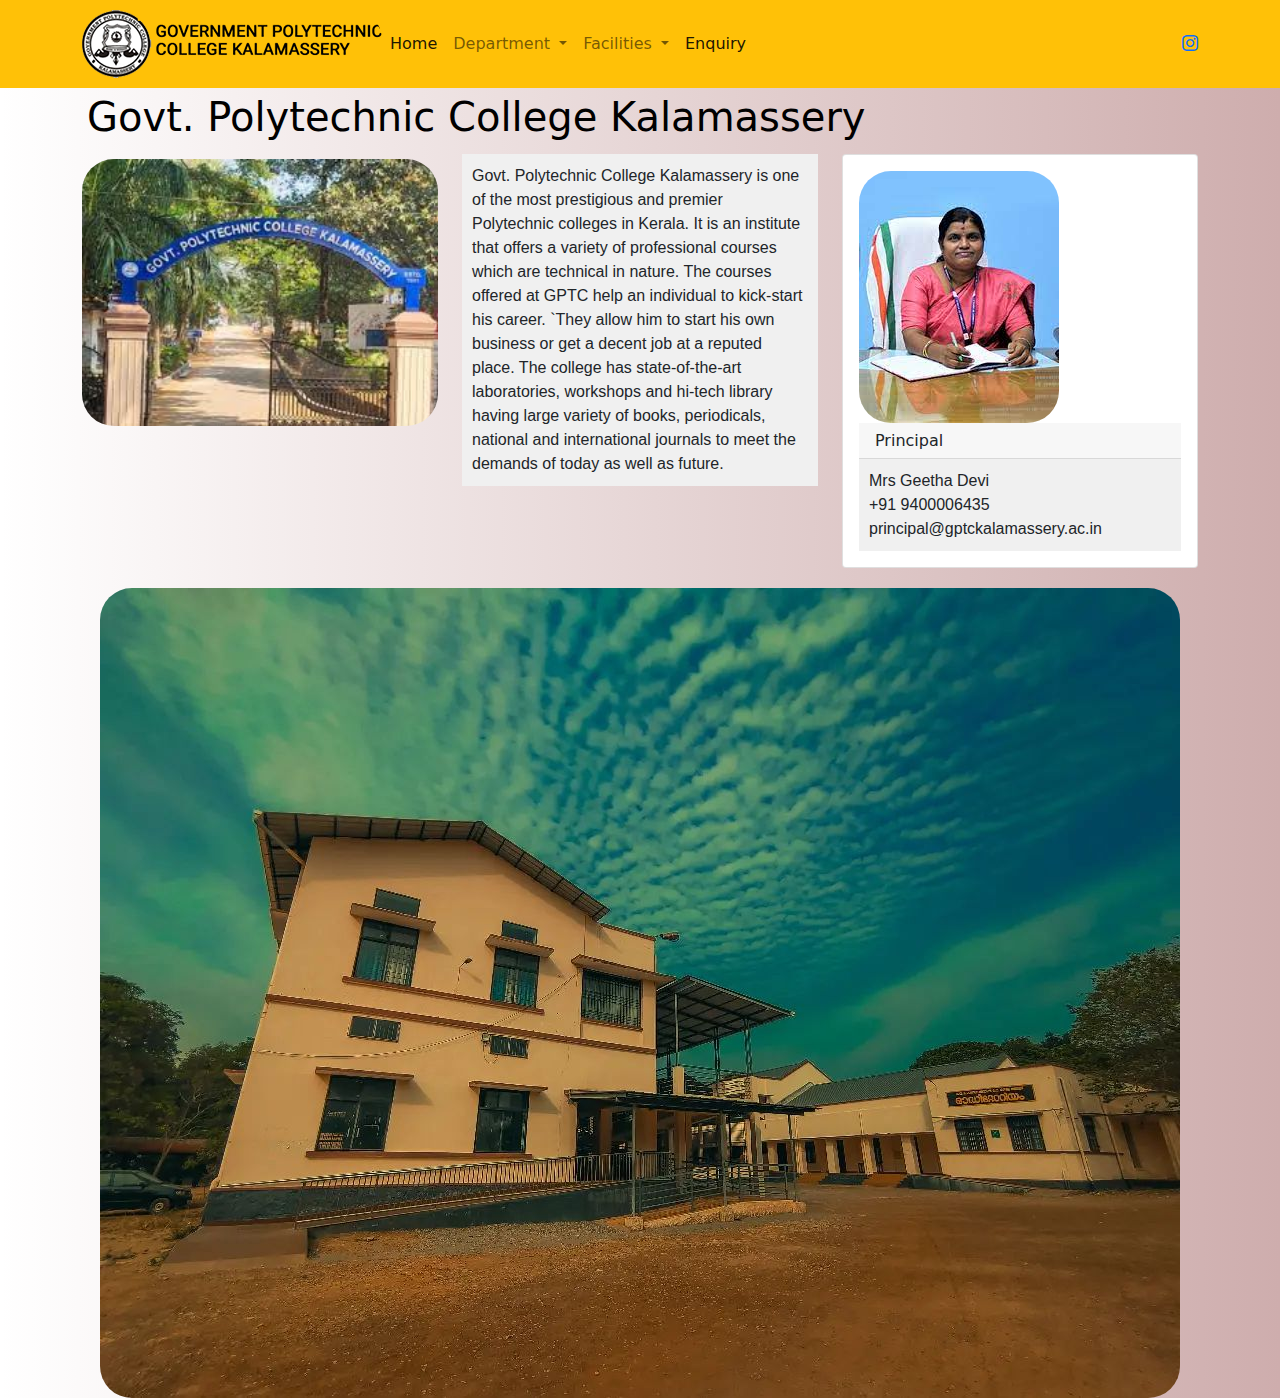
<file: index.html>
<!DOCTYPE html>
<html lang="en">
<head>
    <meta charset="UTF-8">
    <meta name="viewport" content="width=device-width, initial-scale=1.0">
    <title>GPTC KALAMASSERY</title>
    <link rel="stylesheet" href="style.css">
    <link rel="stylesheet" href="/bootstrap-5.0.2-dist/css/bootstrap.css">
    <link rel="stylesheet" href="https://cdn.jsdelivr.net/npm/bootstrap-icons@1.10.5/font/bootstrap-icons.css">
</head>
<body id="gradient">
    <!-- Navigation Bar -->
    <nav class="navbar navbar-expand-lg navbar-light bg-warning fixed-top sticky-md-top">
        <div class="container-sm">
            <img src="/images/logo-white.png" alt="">
            <!-- Toggle Button for Mobile -->
            <button class="navbar-toggler" type="button" data-bs-toggle="collapse" data-bs-target="#navbarSupportedContent" aria-controls="navbarSupportedContent" aria-expanded="false" aria-label="Toggle navigation">
                <span class="navbar-toggler-icon"></span>
            </button>
            <!-- Navigation Links -->
            <div class="collapse navbar-collapse" id="navbarSupportedContent">
                <ul class="navbar-nav me-auto mb-2 mb-lg-0 ">
                    <li class="nav-item">
                        <a class="nav-link active" aria-current="page" href="index.html">Home</a>
                    </li>
                    <!-- Department Dropdown -->
                    <li class="nav-item dropdown">
                        <a class="nav-link dropdown-toggle"  id="navbarDropdown" role="button" data-bs-toggle="dropdown" aria-expanded="false">
                            Department
                        </a>
                        <ul class="dropdown-menu" aria-labelledby="navbarDropdown">
                            <li><a class="dropdown-item" href="ct.html">Computer Engineering</a></li>
                           
                            <li><a class="dropdown-item" href="ec.html">Electronics And Communication Engineering</a></li>
                           
                           
                           
                            
                        </ul>
                    </li>
                    
                    <li class="nav-item dropdown">
                        <a class="nav-link dropdown-toggle" href="#" id="navbarDropdown" role="button" data-bs-toggle="dropdown" aria-expanded="false">
                            Facilities
                        </a>
                        <ul class="dropdown-menu" aria-labelledby="navbarDropdown">
                            <li><a class="dropdown-item" href="hostel.html">Hostel</a></li>
                            <li><a class="dropdown-item" href="library.html">Library</a></li>
                            <li><a class="dropdown-item" href="ccf.html">Common Computing Facility</a></li>
                            <li><a class="dropdown-item" href="language.html">Language lab</a></li>
                        </ul>
                    </li>
                    <li class="nav-item">
                        <a class="nav-link active" aria-current="page" href="enquiry.html">Enquiry</a>
                    </li>
                </ul>
            </div>
            <!-- Instagram Icon -->
            <a href="https://instagram.com/gptckalamassery?igshid=MzRlODBiNWFlZA=="><i class="bi bi-instagram"></i></a>
        </div>
    </nav>

    <!-- Page Content -->
    <div class="container">
        
            <h1> Govt. Polytechnic College Kalamassery </h1>
        
        <div class="row">
            <div class="col-md-4">
                <img src="/images/entrance.jpg" alt="" height="296" width="413.6" class="img-fluid" style="margin-top: 5px; ">
            </div>
            <div class="col-md-4">
                <p>Govt. Polytechnic College Kalamassery is one of the most prestigious and premier Polytechnic colleges in Kerala. It is an institute that offers a variety of professional courses which are technical in nature. The courses offered at GPTC help an individual to kick-start his career. `They allow him to start his own business or get a decent job at a reputed place. The college has state-of-the-art laboratories, workshops and hi-tech library having large variety of books, periodicals, national and international journals to meet the demands of today as well as future.</p>
            </div>
            <div class="col-md-4">
                <div class="card">
                    <div class="card-body">
                        <img src="/images/princi.jpg" alt="">
                        <h6 class="card-header">Principal</h6>
                          <p class="card-text"> Mrs Geetha Devi <br>
                            +91 9400006435 <br>
                            principal@gptckalamassery.ac.in
                          </p>
                    </div>
                </div>
            </div>
        </div>
        <div style="display: flex; justify-content: center;align-items: center;margin-top: 20px;">
            <img src="/images/gptc.jpg.jpg" alt="" class="img-fluid">
        </div>
    </div>

    <!-- JavaScript Dependencies -->
    <script src="https://cdn.jsdelivr.net/npm/@popperjs/core@2.9.2/dist/umd/popper.min.js" integrity="sha384-IQsoLXl5PILFhosVNubq5LC7Qb9DXgDA9i+tQ8Zj3iwWAwPtgFTxbJ8NT4GN1R8p" crossorigin="anonymous"></script>
    <script src="/bootstrap-5.0.2-dist/js/bootstrap.js"></script>
</body>
</html>
</file>
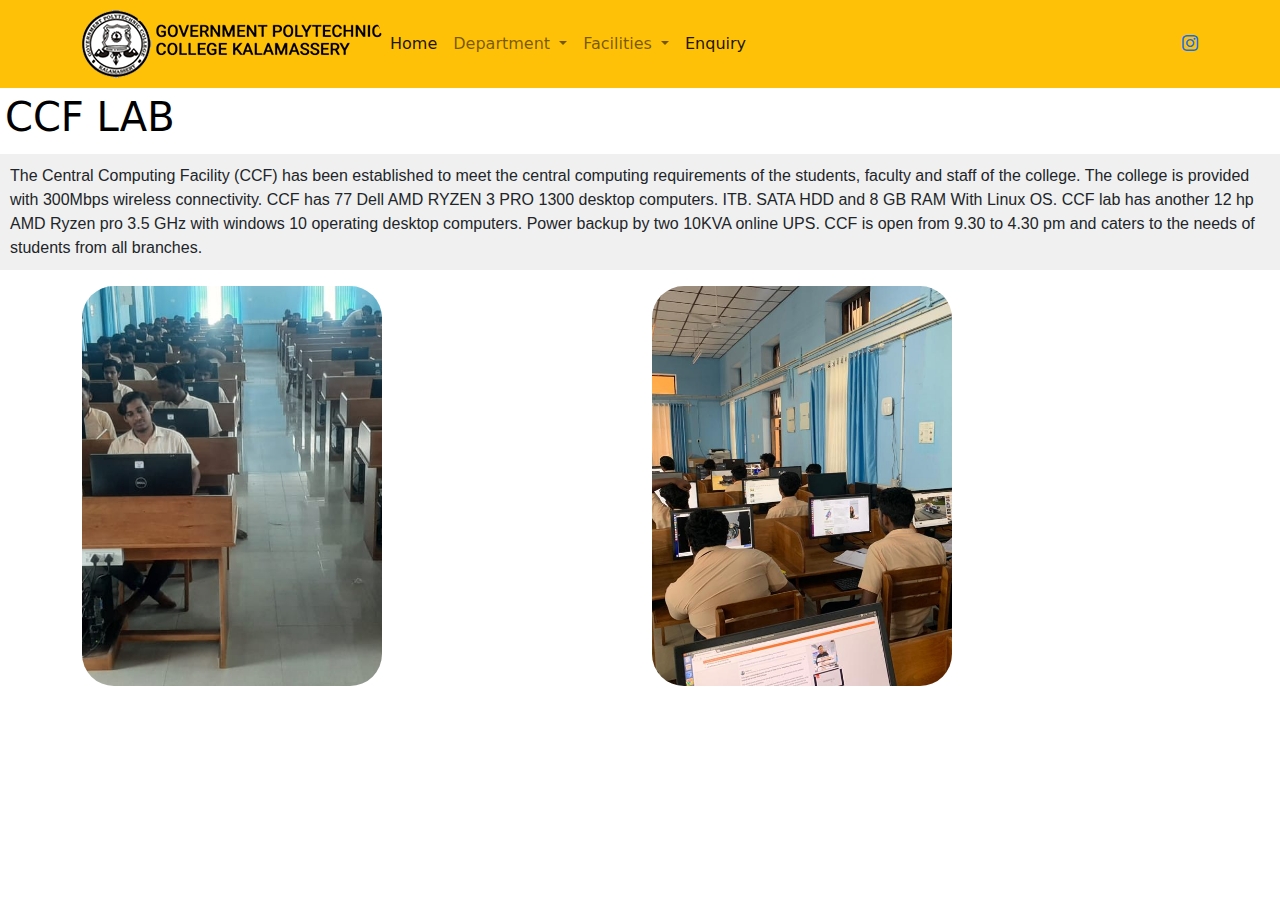
<file: ccf.html>
<!DOCTYPE html>
<html lang="en">
<head>
    <meta charset="UTF-8">
    <meta name="viewport" content="width=device-width, initial-scale=1.0">
    <title>GPTC KALAMASSERY</title>
    <link rel="stylesheet" href="/style.css">
    <link rel="stylesheet" href="/bootstrap-5.0.2-dist/css/bootstrap.css">
    <link rel="stylesheet" href="https://cdn.jsdelivr.net/npm/bootstrap-icons@1.10.5/font/bootstrap-icons.css">
</head>
<body>
    <!-- Navigation Bar -->
    <nav class="navbar navbar-expand-lg navbar-light bg-warning fixed-top sticky-md-top">
      <div class="container-sm">
          <img src="/images/logo-white.png" alt="">
          <!-- Toggle Button for Mobile -->
          <button class="navbar-toggler" type="button" data-bs-toggle="collapse" data-bs-target="#navbarSupportedContent" aria-controls="navbarSupportedContent" aria-expanded="false" aria-label="Toggle navigation">
              <span class="navbar-toggler-icon"></span>
          </button>
          <!-- Navigation Links -->
          <div class="collapse navbar-collapse" id="navbarSupportedContent">
              <ul class="navbar-nav me-auto mb-2 mb-lg-0 ">
                  <li class="nav-item">
                      <a class="nav-link active" aria-current="page" href="index.html">Home</a>
                  </li>
                  <!-- Department Dropdown -->
                  <li class="nav-item dropdown">
                      <a class="nav-link dropdown-toggle"  id="navbarDropdown" role="button" data-bs-toggle="dropdown" aria-expanded="false">
                          Department
                      </a>
                      <ul class="dropdown-menu" aria-labelledby="navbarDropdown">
                          <li><a class="dropdown-item" href="ct.html">Computer Engineering</a></li>
                         
                          <li><a class="dropdown-item" href="ec.html">Electronics And Communication Engineering</a></li>
                         
                         
                         
                          
                      </ul>
                  </li>
                  
                  <li class="nav-item dropdown">
                      <a class="nav-link dropdown-toggle" href="#" id="navbarDropdown" role="button" data-bs-toggle="dropdown" aria-expanded="false">
                          Facilities
                      </a>
                      <ul class="dropdown-menu" aria-labelledby="navbarDropdown">
                          <li><a class="dropdown-item" href="hostel.html">Hostel</a></li>
                          <li><a class="dropdown-item" href="library.html">Library</a></li>
                          <li><a class="dropdown-item" href="ccf.html">Common Computing Facility</a></li>
                          <li><a class="dropdown-item" href="language.html">Language lab</a></li>
                      </ul>
                  </li>
                  <li class="nav-item">
                      <a class="nav-link active" aria-current="page" href="enquiry.html">Enquiry</a>
                  </li>
              </ul>
          </div>
          <!-- Instagram Icon -->
          <a href="https://instagram.com/gptckalamassery?igshid=MzRlODBiNWFlZA=="><i class="bi bi-instagram"></i></a>
      </div>
  </nav>
     <h1> CCF LAB </h1>
<p>  The Central Computing Facility (CCF) has been established to meet the central computing requirements of the students, faculty and staff of the college. The college is provided with 300Mbps wireless connectivity.

  CCF has 77 Dell AMD RYZEN 3 PRO 1300  desktop computers. ITB. SATA HDD and 8 GB RAM With Linux OS. CCF lab has another 12 hp AMD Ryzen pro 3.5 GHz with windows 10 operating desktop computers. Power backup by two 10KVA online UPS.  CCF is open from 9.30 to 4.30 pm and caters to the needs of students from all branches.</p>
  
  <div class="container">
    <div class="row">
      <div class="col-6">
        <img src="/images/ccf1.jpeg" alt="" height="400px" width="300px" style=" top: 5px;left: 0px;"> 

      </div>
      
    <div class="col-6">

        
        <img src="/images/ccf2.jpeg" alt="" height="400px" width="300px">
        
        
        
        </div>
         </div>
          
    </div>
    
  
    <script src="https://cdn.jsdelivr.net/npm/@popperjs/core@2.9.2/dist/umd/popper.min.js" integrity="sha384-IQsoLXl5PILFhosVNubq5LC7Qb9DXgDA9i+tQ8Zj3iwWAwPtgFTxbJ8NT4GN1R8p" crossorigin="anonymous"></script>

  <script src="/bootstrap-5.0.2-dist/js/bootstrap.js"></script>
</body>
</html>
</file>
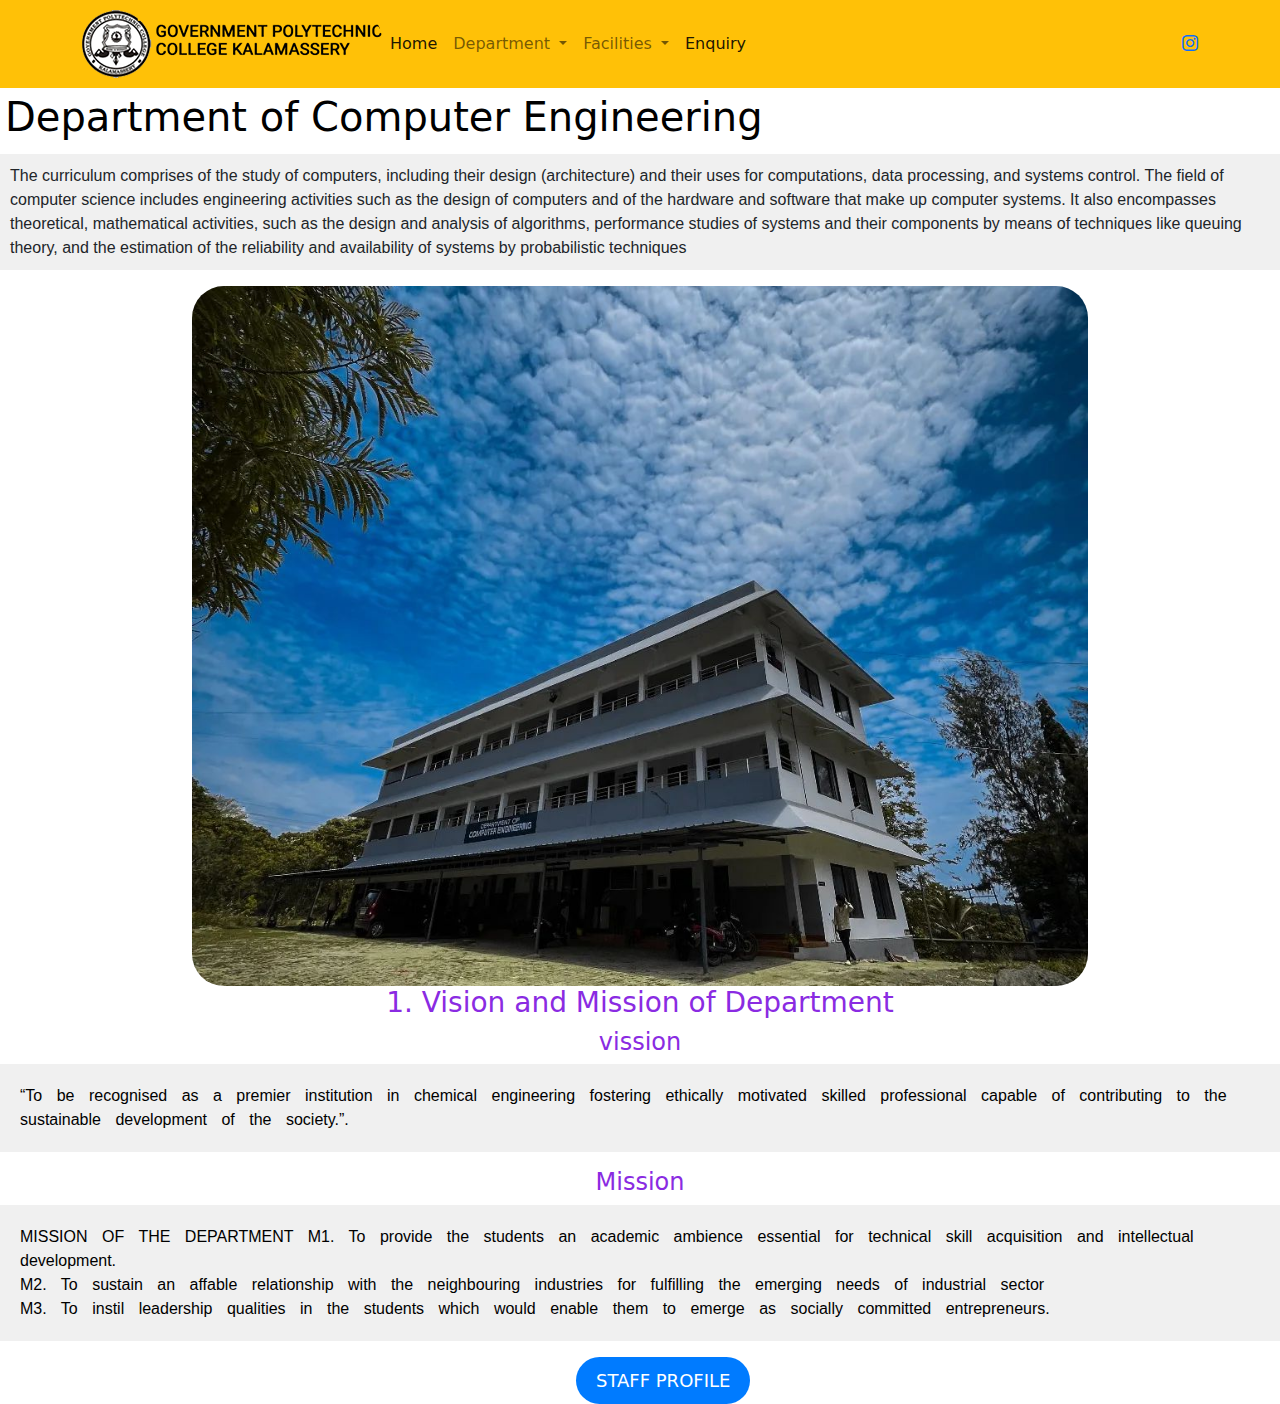
<file: ct.html>
<!DOCTYPE html>
<html lang="en">
<head>
    <meta charset="UTF-8">
    <meta name="viewport" content="width=device-width, initial-scale=1.0">
    <title>GPTC KALAMASSERY</title>
    <link rel="stylesheet" href="/style.css">
    <link rel="stylesheet" href="/bootstrap-5.0.2-dist/css/bootstrap.css">
    <link rel="stylesheet" href="https://cdn.jsdelivr.net/npm/bootstrap-icons@1.10.5/font/bootstrap-icons.css">
</head>
<body>
    <!-- Navigation Bar -->
    <nav class="navbar navbar-expand-lg navbar-light bg-warning fixed-top sticky-md-top">
      <div class="container-sm">
          <img src="/images/logo-white.png" alt="">
          <!-- Toggle Button for Mobile -->
          <button class="navbar-toggler" type="button" data-bs-toggle="collapse" data-bs-target="#navbarSupportedContent" aria-controls="navbarSupportedContent" aria-expanded="false" aria-label="Toggle navigation">
              <span class="navbar-toggler-icon"></span>
          </button>
          <!-- Navigation Links -->
          <div class="collapse navbar-collapse" id="navbarSupportedContent">
              <ul class="navbar-nav me-auto mb-2 mb-lg-0 ">
                  <li class="nav-item">
                      <a class="nav-link active" aria-current="page" href="index.html">Home</a>
                  </li>
                  <!-- Department Dropdown -->
                  <li class="nav-item dropdown">
                      <a class="nav-link dropdown-toggle"  id="navbarDropdown" role="button" data-bs-toggle="dropdown" aria-expanded="false">
                          Department
                      </a>
                      <ul class="dropdown-menu" aria-labelledby="navbarDropdown">
                          <li><a class="dropdown-item" href="ct.html">Computer Engineering</a></li>
                          <li><a class="dropdown-item" href="ec.html">Electronics And Communication Engineering</a></li>
                         
                          
                      </ul>
                  </li>
                  
                  <li class="nav-item dropdown">
                      <a class="nav-link dropdown-toggle" href="#" id="navbarDropdown" role="button" data-bs-toggle="dropdown" aria-expanded="false">
                          Facilities
                      </a>
                      <ul class="dropdown-menu" aria-labelledby="navbarDropdown">
                          <li><a class="dropdown-item" href="hostel.html">Hostel</a></li>
                          <li><a class="dropdown-item" href="library.html">Library</a></li>
                          <li><a class="dropdown-item" href="ccf.html">Common Computing Facility</a></li>
                          <li><a class="dropdown-item" href="language.html">Language lab</a></li>
                      </ul>
                  </li>
                  <li class="nav-item">
                      <a class="nav-link active" aria-current="page" href="enquiry.html">Enquiry</a>
                  </li>
              </ul>
          </div>
          <!-- Instagram Icon -->
          <a href="https://instagram.com/kalakkan_ct?igshid=MzRlODBiNWFlZA=="><i class="bi bi-instagram"></i></a>
      </div>
  </nav>
     <h1> Department of Computer Engineering</h1>
<p>The curriculum comprises of the study of computers, including their design (architecture) and their uses for computations, data processing, and systems control. The field of computer science includes engineering activities such as the design of computers and of the hardware and software that make up computer systems. It also encompasses theoretical, mathematical activities, such as the design and analysis of algorithms, performance studies of systems and their components by means of techniques like queuing theory, and the estimation of the reliability and availability of systems by probabilistic techniques</p>    <script src="https://cdn.jsdelivr.net/npm/@popperjs/core@2.9.2/dist/umd/popper.min.js" integrity="sha384-IQsoLXl5PILFhosVNubq5LC7Qb9DXgDA9i+tQ8Zj3iwWAwPtgFTxbJ8NT4GN1R8p" crossorigin="anonymous"></script>

<div style="display: flex; justify-content: center;align-items: center;top: 0px;" >
<img src="/images/ct.webp" alt="" height="700" width="70%">
</div>
<h3>1. Vision and Mission of Department</h3>
<h4>vission</h4>
<p class="mission">“To be recognised as a premier institution in chemical engineering fostering ethically motivated skilled professional capable of contributing to the sustainable development of the society.”.</p>
  <h4>Mission</h4>
  <p class="vission">MISSION OF THE DEPARTMENT
    M1. To provide the students an academic ambience essential for technical skill acquisition and intellectual development.<br>
    M2. To sustain an affable relationship with the neighbouring industries for fulfilling the emerging needs of industrial sector<br>
    M3. To instil leadership qualities in the students which would enable them to emerge as
    socially committed entrepreneurs.</p>
    <a href="staffct.html"> <button id="staff">staff profile</button></a>
<script src="/bootstrap-5.0.2-dist/js/bootstrap.js"></script>
</body>
</html>
</file>
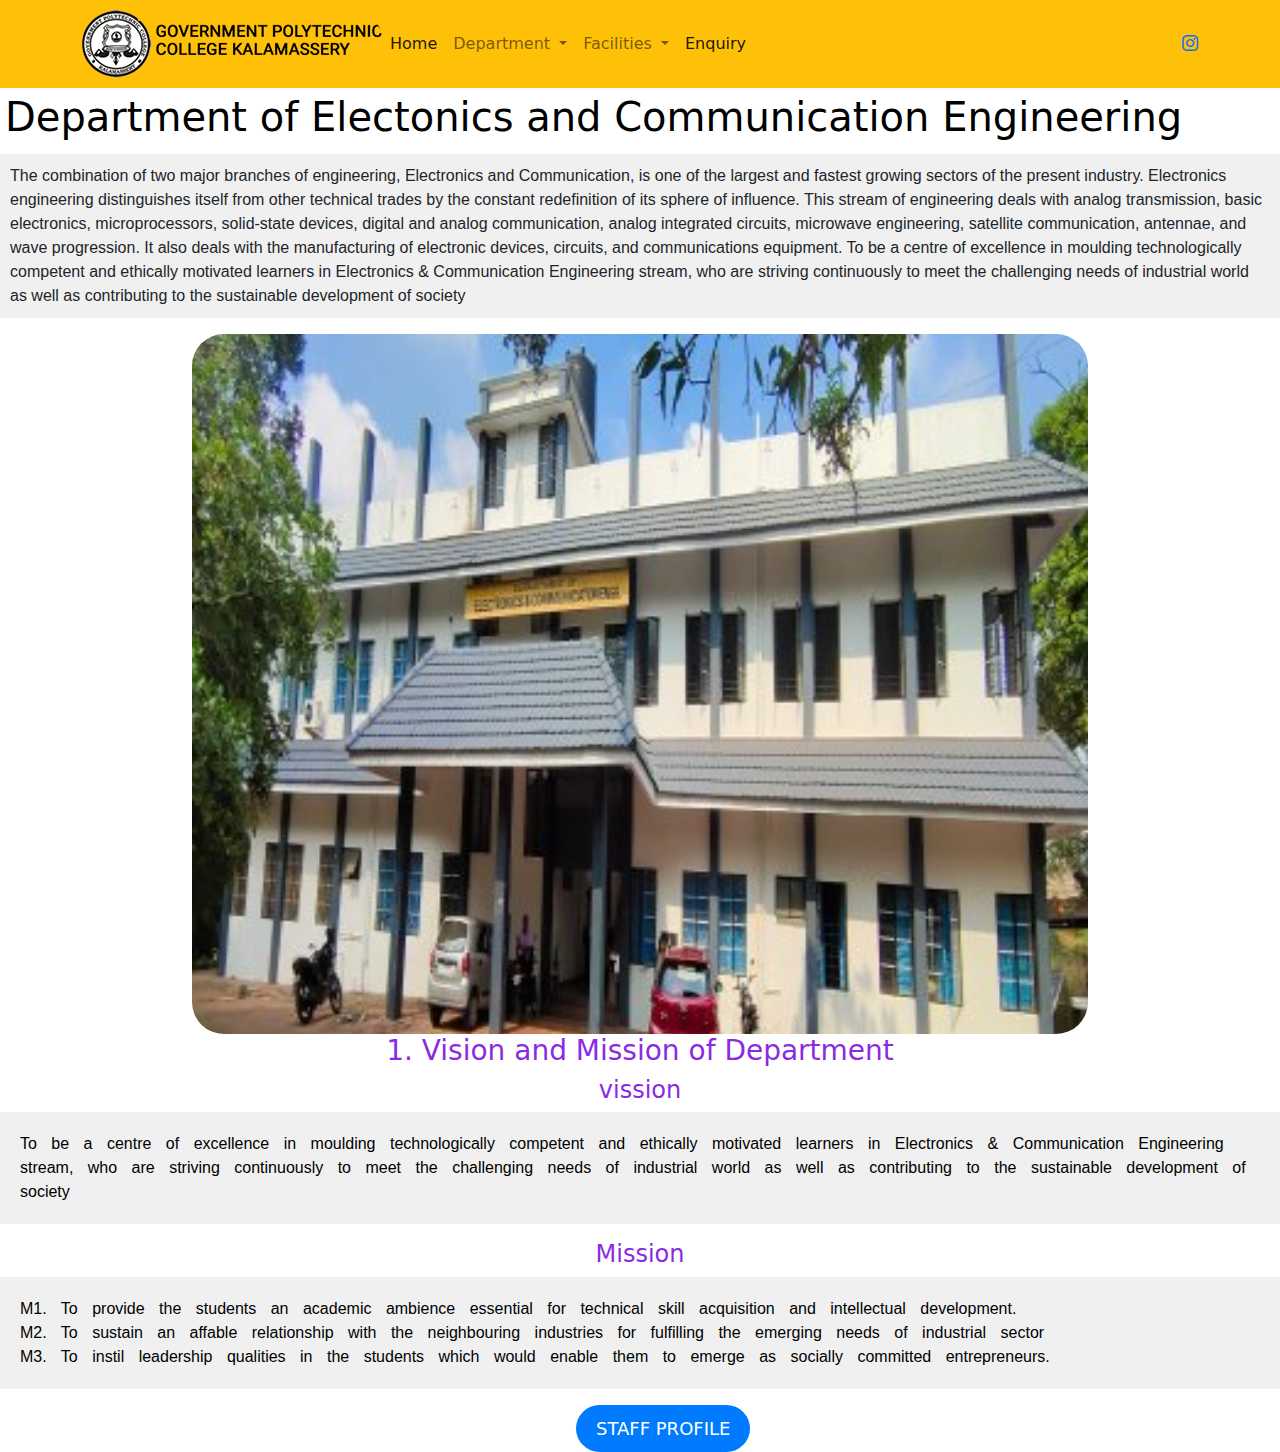
<file: ec.html>
<!DOCTYPE html>
<html lang="en">
<head>
    <meta charset="UTF-8">
    <meta name="viewport" content="width=device-width, initial-scale=1.0">
    <title>GPTC KALAMASSERY</title>
    <link rel="stylesheet" href="/style.css">
    <link rel="stylesheet" href="/bootstrap-5.0.2-dist/css/bootstrap.css">
    <link rel="stylesheet" href="https://cdn.jsdelivr.net/npm/bootstrap-icons@1.10.5/font/bootstrap-icons.css">
</head>
<body>
    <!-- Navigation Bar -->
    <nav class="navbar navbar-expand-lg navbar-light bg-warning fixed-top sticky-md-top">
      <div class="container-sm">
          <img src="/images/logo-white.png" alt="">
          <!-- Toggle Button for Mobile -->
          <button class="navbar-toggler" type="button" data-bs-toggle="collapse" data-bs-target="#navbarSupportedContent" aria-controls="navbarSupportedContent" aria-expanded="false" aria-label="Toggle navigation">
              <span class="navbar-toggler-icon"></span>
          </button>
          <!-- Navigation Links -->
          <div class="collapse navbar-collapse" id="navbarSupportedContent">
              <ul class="navbar-nav me-auto mb-2 mb-lg-0 ">
                  <li class="nav-item">
                      <a class="nav-link active" aria-current="page" href="index.html">Home</a>
                  </li>
                  <!-- Department Dropdown -->
                  <li class="nav-item dropdown">
                      <a class="nav-link dropdown-toggle"  id="navbarDropdown" role="button" data-bs-toggle="dropdown" aria-expanded="false">
                          Department
                      </a>
                      <ul class="dropdown-menu" aria-labelledby="navbarDropdown">
                          <li><a class="dropdown-item" href="ct.html">Computer Engineering</a></li>
                          <li><a class="dropdown-item" href="ec.html">Electronics And Communication Engineering</a></li>
                         
                          
                      </ul>
                  </li>
                  
                  <li class="nav-item dropdown">
                      <a class="nav-link dropdown-toggle" href="#" id="navbarDropdown" role="button" data-bs-toggle="dropdown" aria-expanded="false">
                          Facilities
                      </a>
                      <ul class="dropdown-menu" aria-labelledby="navbarDropdown">
                          <li><a class="dropdown-item" href="hostel.html">Hostel</a></li>
                          <li><a class="dropdown-item" href="library.html">Library</a></li>
                          <li><a class="dropdown-item" href="ccf.html">Common Computing Facility</a></li>
                          <li><a class="dropdown-item" href="language.html">Language lab</a></li>
                      </ul>
                  </li>
                  <li class="nav-item">
                      <a class="nav-link active" aria-current="page" href="enquiry.html">Enquiry</a>
                  </li>
              </ul>
          </div>
          <!-- Instagram Icon -->
          <a href="https://instagram.com/ec_connections?igshid=MzRlODBiNWFlZA=="><i class="bi bi-instagram"></i></a>
      </div>
  </nav>
     <h1> Department of Electonics and Communication Engineering</h1>
<p>The combination of two major branches of engineering, Electronics and Communication, is one of the largest and fastest growing sectors of the present industry. Electronics engineering distinguishes itself from other technical trades by the constant redefinition of its sphere of influence.

 
  This stream of engineering deals with analog transmission, basic electronics, microprocessors, solid-state devices, digital and analog communication, analog integrated circuits, microwave engineering, satellite communication, antennae, and wave progression. It also deals with the manufacturing of electronic devices, circuits, and communications equipment.
  
   
  To be a centre of excellence in moulding technologically competent and ethically motivated learners in Electronics & Communication Engineering stream, who are striving continuously to meet the challenging needs of industrial world as well as contributing to the sustainable development of society   
</p>  
<div style="display: flex; justify-content: center;align-items: center;top: 0px;" >
<img src="/images/ec.jpg" alt="" height="700" width="70%">
</div>
<h3>1. Vision and Mission of Department</h3>
<h4>vission</h4>
<p class="mission">To be a centre of excellence in moulding technologically competent and ethically motivated learners in Electronics & Communication Engineering stream, who are striving continuously to meet the challenging needs of industrial world as well as contributing to the sustainable development of society</p>
  <h4>Mission</h4>
  <p class="vission">
    M1. To provide the students an academic ambience essential for technical skill acquisition and intellectual development.<br>
    M2. To sustain an affable relationship with the neighbouring industries for fulfilling the emerging needs of industrial sector<br>
    M3. To instil leadership qualities in the students which would enable them to emerge as
    socially committed entrepreneurs.</p>
   <a href="staffec.html"> <button id="staff">staff profile</button></a>

<script src="/bootstrap-5.0.2-dist/js/bootstrap.js"></script>
</body>
</html>
</file>
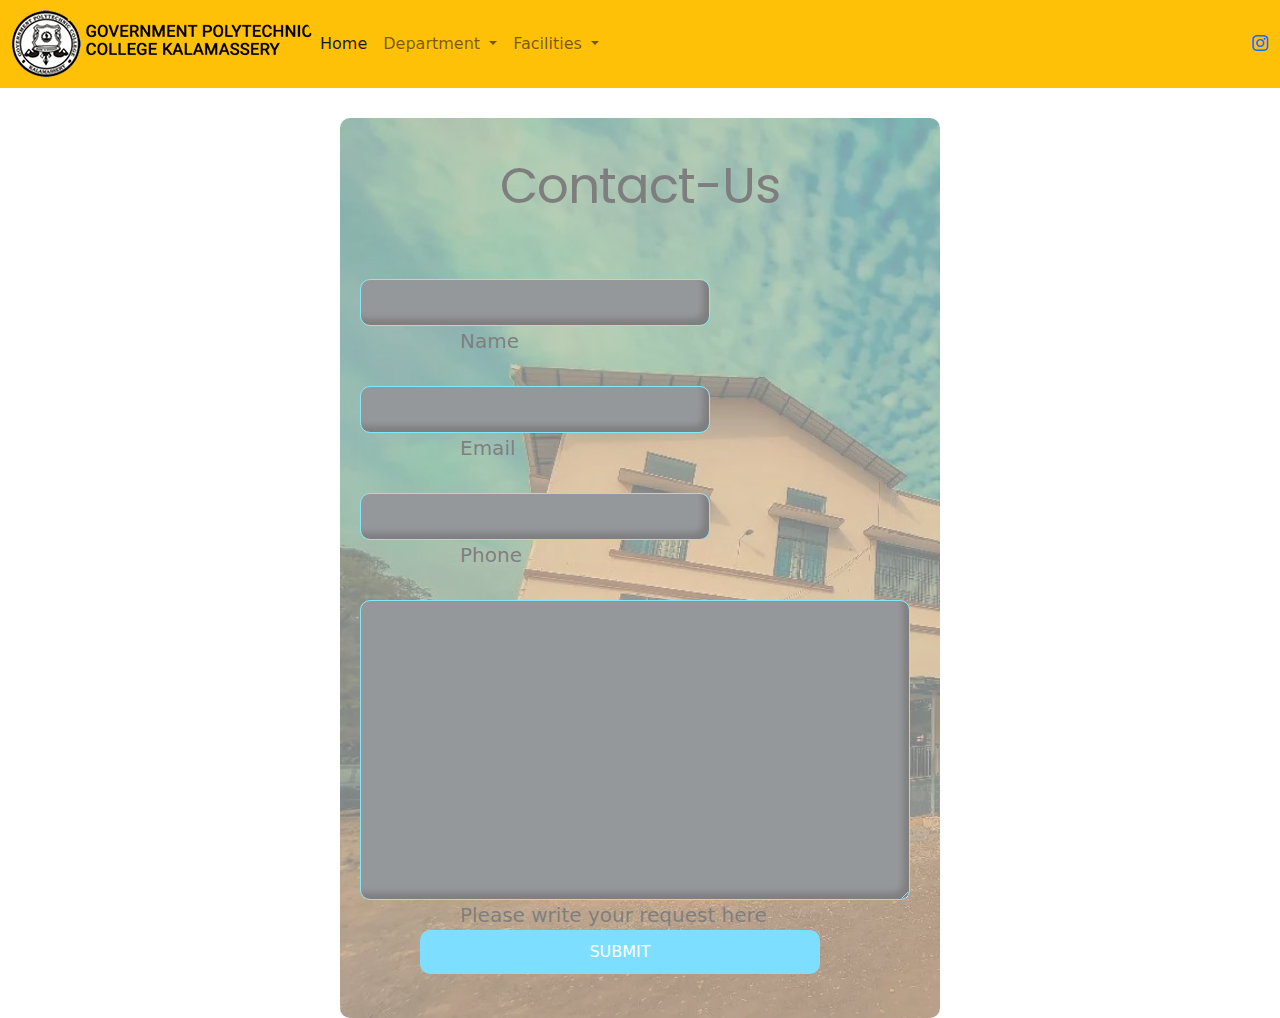
<file: enquiry.html>
<!DOCTYPE html>
<html lang="en">
<head>
    <link href="https://fonts.googleapis.com/css2?family=Poppins:wght@300;400;500;600;700&display=swap" rel="stylesheet">

    <meta charset="UTF-8">
    <meta name="viewport" content="width=device-width, initial-scale=1.0">
    <title>GPTC KALAMASSERY</title>
    <link rel="stylesheet" href="/style.css">
    <link rel="stylesheet" href="/bootstrap-5.0.2-dist/css/bootstrap.css">
    <link rel="stylesheet" href="https://cdn.jsdelivr.net/npm/bootstrap-icons@1.10.5/font/bootstrap-icons.css">
</head>
<body>
    <nav class="navbar navbar-expand-lg navbar-light bg-warning">
        <div class="container-fluid">
            <img src="/images/logo-white.png" alt="">
        
          <button class="navbar-toggler" type="button" data-bs-toggle="collapse" data-bs-target="#navbarSupportedContent" aria-controls="navbarSupportedContent" aria-expanded="false" aria-label="Toggle navigation">
            <span class="navbar-toggler-icon"></span>
          </button>
          <div class="collapse navbar-collapse" id="navbarSupportedContent">
            <ul class="navbar-nav me-auto mb-2 mb-lg-0">
              <li class="nav-item">
                <a class="nav-link active" aria-current="page" href="index.html">Home</a>
              </li>
             
              <li class="nav-item dropdown">
                <a class="nav-link dropdown-toggle" href="#" id="navbarDropdown" role="button" data-bs-toggle="dropdown" aria-expanded="false">
                  Department
                </a>
                <ul class="dropdown-menu" aria-labelledby="navbarDropdown">
                  <li><a class="dropdown-item" href="ct.html">Computer Engineering</a></li>
                 
                  <li><a class="dropdown-item" href="ec.html">Electronics And Communication Engineering</a></li>
                 
                 
                </ul>
              </li>
              <li class="nav-item dropdown">
                <a class="nav-link dropdown-toggle" href="#" id="navbarDropdown" role="button" data-bs-toggle="dropdown" aria-expanded="false">
                    Facilities
                </a>
                <ul class="dropdown-menu" aria-labelledby="navbarDropdown">
                  <li><a class="dropdown-item" href="hostel.html">Hostel</a></li>
                  <li><a class="dropdown-item" href="library.html">Library</a></li>
                  <li><a class="dropdown-item" href="ccf.html">Common Computing Facility</a></li>
                  <li><a class="dropdown-item" href="language.html">Language lab</a></li>
                </ul>
              </li>
            </ul>
          </div>
          <a href="https://instagram.com/gptckalamassery?igshid=MzRlODBiNWFlZA=="><i class="bi bi-instagram"></i></a>
        </div>
      </nav>
     
      <form name="myform" method="post" action="index.html" onsubmit="return validateform()">
       <p class="title">Contact-Us</p>
       <div class="flex">
        <label>
            <input type="text" name="name" class="input2" placeholder="" >
            <span id="text1"> Name</span>
        </label>
       </div>
       <label>
        <input type="text" name="email" class="input2" onblur="emailvalidation()">
        <span id="text1">Email</span>
       </label>
       <label>
        <input type="text" name="phone" class="input2">
        <span id="text1">Phone</span>
       </label>
       <label>
        <textarea name="message" id="input3"></textarea> 
        <span id="text1">Please write your request here</span>
       </label>
       <button class="submit" type="submit" value="submit" >SUBMIT</button>
      </form>
      <script src="validation.js"></script>
      <script src="https://cdn.jsdelivr.net/npm/@popperjs/core@2.9.2/dist/umd/popper.min.js" integrity="sha384-IQsoLXl5PILFhosVNubq5LC7Qb9DXgDA9i+tQ8Zj3iwWAwPtgFTxbJ8NT4GN1R8p" crossorigin="anonymous"></script>
      <script src="/bootstrap-5.0.2-dist/js/bootstrap.js"></script>
</body>
</html>
</file>
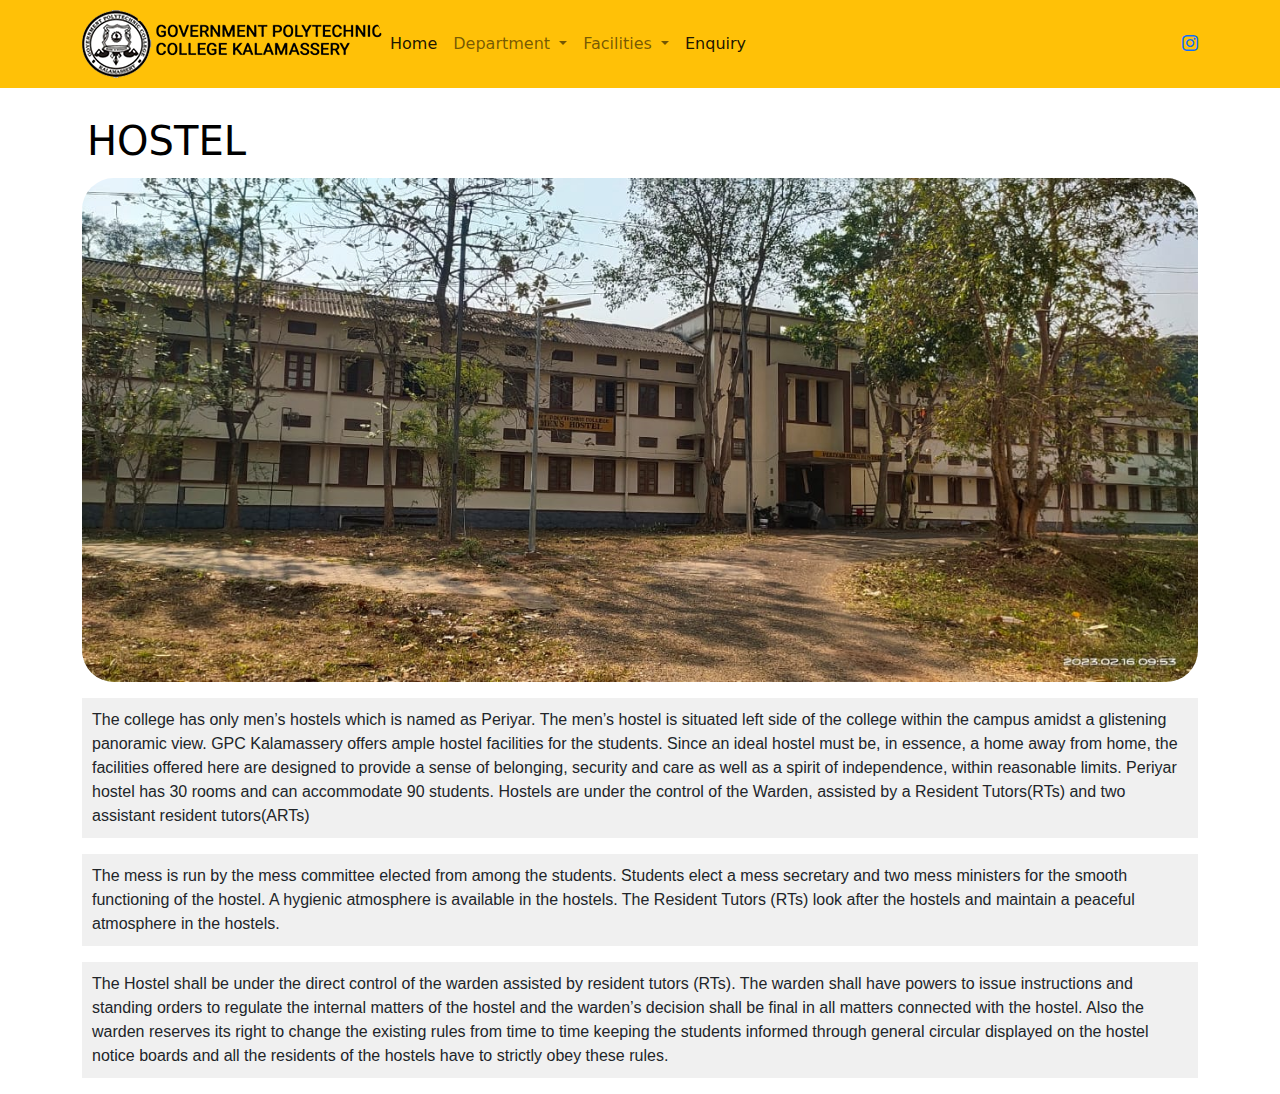
<file: hostel.html>
<!DOCTYPE html>
<html lang="en">
<head>
    <meta charset="UTF-8">
    <meta name="viewport" content="width=device-width, initial-scale=1.0">
    <title>GPTC KALAMASSERY</title>
    <link rel="stylesheet" href="/style.css">
    <link rel="stylesheet" href="/bootstrap-5.0.2-dist/css/bootstrap.css">
    <link rel="stylesheet" href="https://cdn.jsdelivr.net/npm/bootstrap-icons@1.10.5/font/bootstrap-icons.css">
</head>
<body>
  <!-- Navigation Bar -->
    <nav class="navbar navbar-expand-lg navbar-light bg-warning fixed-top sticky-md-top">
        <div class="container-sm">
            <img src="/images/logo-white.png" alt="">
            <!-- Toggle Button for Mobile -->
            <button class="navbar-toggler" type="button" data-bs-toggle="collapse" data-bs-target="#navbarSupportedContent" aria-controls="navbarSupportedContent" aria-expanded="false" aria-label="Toggle navigation">
                <span class="navbar-toggler-icon"></span>
            </button>
            <!-- Navigation Links -->
            <div class="collapse navbar-collapse" id="navbarSupportedContent">
                <ul class="navbar-nav me-auto mb-2 mb-lg-0 ">
                    <li class="nav-item">
                        <a class="nav-link active" aria-current="page" href="index.html">Home</a>
                    </li>
                    <!-- Department Dropdown -->
                    <li class="nav-item dropdown">
                        <a class="nav-link dropdown-toggle"  id="navbarDropdown" role="button" data-bs-toggle="dropdown" aria-expanded="false">
                            Department
                        </a>
                        <ul class="dropdown-menu" aria-labelledby="navbarDropdown">
                            <li><a class="dropdown-item" href="ct.html">Computer Engineering</a></li>
                           
                            <li><a class="dropdown-item" href="ec.html">Electronics And Communication Engineering</a></li>
                           
                           
                           
                            
                        </ul>
                    </li>
                    
                    <li class="nav-item dropdown">
                        <a class="nav-link dropdown-toggle" href="#" id="navbarDropdown" role="button" data-bs-toggle="dropdown" aria-expanded="false">
                            Facilities
                        </a>
                        <ul class="dropdown-menu" aria-labelledby="navbarDropdown">
                            <li><a class="dropdown-item" href="hostel.html">Hostel</a></li>
                            <li><a class="dropdown-item" href="library.html">Library</a></li>
                            <li><a class="dropdown-item" href="ccf.html">Common Computing Facility</a></li>
                            <li><a class="dropdown-item" href="language.html">Language lab</a></li>
                        </ul>
                    </li>
                    <li class="nav-item">
                        <a class="nav-link active" aria-current="page" href="enquiry.html">Enquiry</a>
                    </li>
                </ul>
            </div>
            <!-- Instagram Icon -->
           <a href="https://instagram.com/gptckalamassery?igshid=MzRlODBiNWFlZA=="><i class="bi bi-instagram"></i></a>
        </div>
    </nav>
      <div class="container">
        <h1 class="mt-4">HOSTEL</h1>
        <img src="/images/hostel.jpeg" alt="Hostel Image" class="img-fluid">
        <p class="mt-3">The college has only men’s hostels which is named as Periyar. The men’s hostel is situated left side of the college within the campus amidst a glistening panoramic view. GPC Kalamassery offers ample hostel facilities for the students. Since an ideal hostel must be, in essence, a home away from home, the facilities offered here are designed to provide a sense of belonging, security and care as well as a spirit of independence, within reasonable limits. Periyar hostel has 30 rooms and can accommodate 90 students. Hostels are under the control of the Warden, assisted by a Resident Tutors(RTs) and two assistant resident tutors(ARTs)</p>

        <p>The mess is run by the mess committee elected from among the students. Students elect a mess secretary and two mess ministers for the smooth functioning of the hostel. A hygienic atmosphere is available in the hostels. The Resident Tutors (RTs) look after the hostels and maintain a peaceful atmosphere in the hostels.</p>

        <p>The Hostel shall be under the direct control of the warden assisted by resident tutors (RTs). The warden shall have powers to issue instructions and standing orders to regulate the internal matters of the hostel and the warden’s decision shall be final in all matters connected with the hostel. Also the warden reserves its right to change the existing rules from time to time keeping the students informed through general circular displayed on the hostel notice boards and all the residents of the hostels have to strictly obey these rules.</p>
      </div>

    <script src="https://cdn.jsdelivr.net/npm/@popperjs/core@2.9.2/dist/umd/popper.min.js" integrity="sha384-IQsoLXl5PILFhosVNubq5LC7Qb9DXgDA9i+tQ8Zj3iwWAwPtgFTxbJ8NT4GN1R8p" crossorigin="anonymous"></script>
    <script src="/bootstrap-5.0.2-dist/js/bootstrap.js"></script>
</body>
</html>
</file>
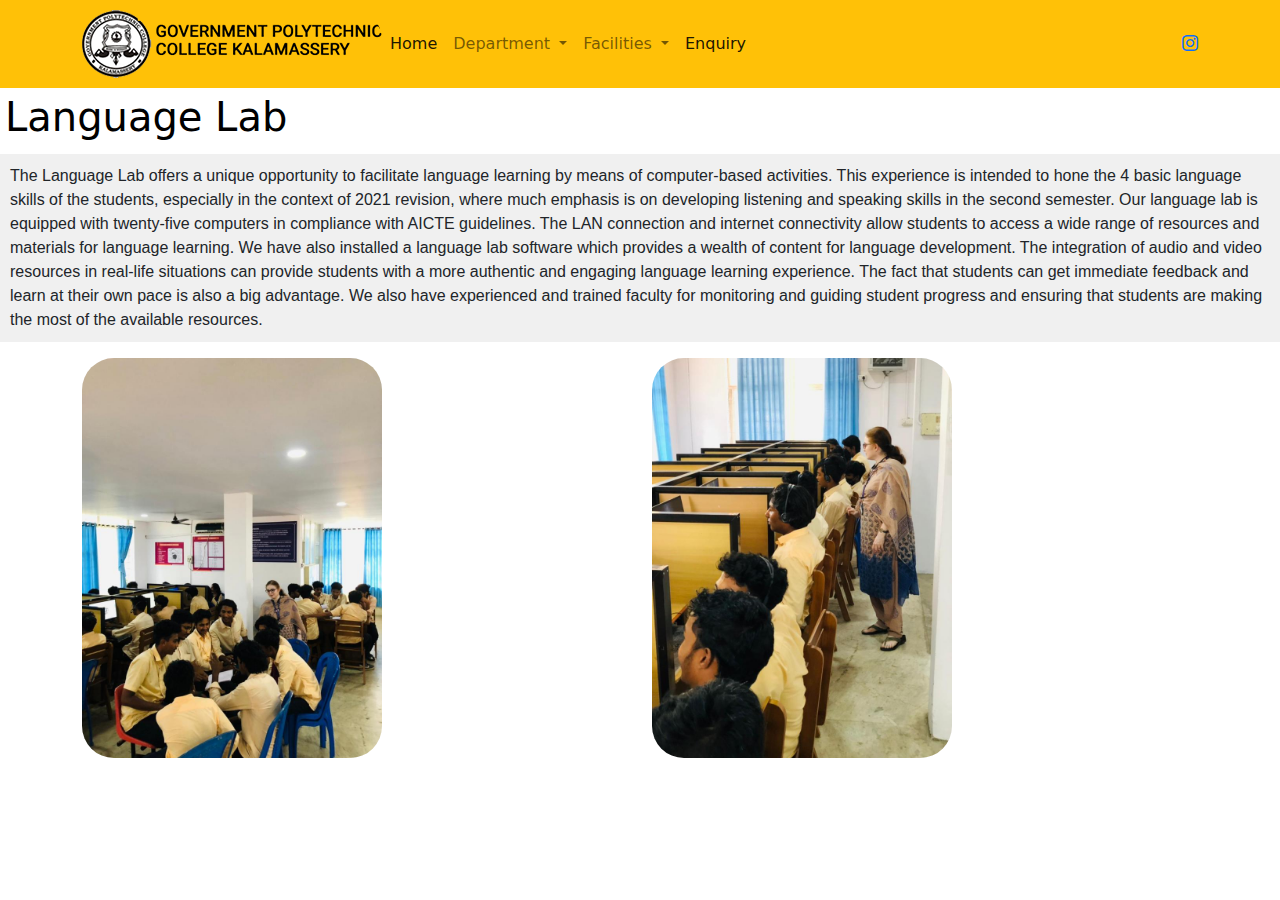
<file: language.html>
<!DOCTYPE html>
<html lang="en">
<head>
    <meta charset="UTF-8">
    <meta name="viewport" content="width=device-width, initial-scale=1.0">
    <title>Document</title>
    <link rel="stylesheet" href="style.css">
</head>
<body>
    <!DOCTYPE html>
<html lang="en">
<head>
    <meta charset="UTF-8">
    <meta name="viewport" content="width=device-width, initial-scale=1.0">
    <title>GPTC KALAMASSERY</title>
    <link rel="stylesheet" href="/style.css">
    <link rel="stylesheet" href="/bootstrap-5.0.2-dist/css/bootstrap.css">
    <link rel="stylesheet" href="https://cdn.jsdelivr.net/npm/bootstrap-icons@1.10.5/font/bootstrap-icons.css">
</head>
<body>
   <!-- Navigation Bar -->
   <nav class="navbar navbar-expand-lg navbar-light bg-warning fixed-top sticky-md-top">
    <div class="container-sm">
        <img src="/images/logo-white.png" alt="">
        <!-- Toggle Button for Mobile -->
        <button class="navbar-toggler" type="button" data-bs-toggle="collapse" data-bs-target="#navbarSupportedContent" aria-controls="navbarSupportedContent" aria-expanded="false" aria-label="Toggle navigation">
            <span class="navbar-toggler-icon"></span>
        </button>
        <!-- Navigation Links -->
        <div class="collapse navbar-collapse" id="navbarSupportedContent">
            <ul class="navbar-nav me-auto mb-2 mb-lg-0 ">
                <li class="nav-item">
                    <a class="nav-link active" aria-current="page" href="index.html">Home</a>
                </li>
                <!-- Department Dropdown -->
                <li class="nav-item dropdown">
                    <a class="nav-link dropdown-toggle"  id="navbarDropdown" role="button" data-bs-toggle="dropdown" aria-expanded="false">
                        Department
                    </a>
                    <ul class="dropdown-menu" aria-labelledby="navbarDropdown">
                        <li><a class="dropdown-item" href="ct.html">Computer Engineering</a></li>
                       
                        <li><a class="dropdown-item" href="ec.html">Electronics And Communication Engineering</a></li>
                       
                       
                       
                        
                    </ul>
                </li>
                
                <li class="nav-item dropdown">
                    <a class="nav-link dropdown-toggle" href="#" id="navbarDropdown" role="button" data-bs-toggle="dropdown" aria-expanded="false">
                        Facilities
                    </a>
                    <ul class="dropdown-menu" aria-labelledby="navbarDropdown">
                        <li><a class="dropdown-item" href="hostel.html">Hostel</a></li>
                        <li><a class="dropdown-item" href="library.html">Library</a></li>
                        <li><a class="dropdown-item" href="ccf.html">Common Computing Facility</a></li>
                        <li><a class="dropdown-item" href="language.html">Language lab</a></li>
                    </ul>
                </li>
                <li class="nav-item">
                    <a class="nav-link active" aria-current="page" href="enquiry.html">Enquiry</a>
                </li>
            </ul>
        </div>
        <!-- Instagram Icon -->
        <a href="https://instagram.com/gptckalamassery?igshid=MzRlODBiNWFlZA=="><i class="bi bi-instagram"></i></a>
    </div>
</nav>
      <h1>Language Lab</h1> 

<p>The Language Lab offers a unique opportunity to facilitate language learning by means of computer-based activities. This experience is intended to hone the 4 basic language skills of the students, especially in the context of 2021 revision, where much emphasis is on developing listening and speaking skills in the second semester. Our language lab is equipped with twenty-five computers in compliance with AICTE guidelines. The LAN connection and internet connectivity allow students to access a wide range of resources and materials for language learning. We have also installed a language lab software which provides a wealth of content for language development. The integration of audio and video resources in real-life situations can provide students with a more authentic and engaging language learning experience. The fact that students can get immediate feedback and learn at their own pace is also a big advantage. We also have experienced and trained faculty for monitoring and guiding student progress and ensuring that students are making the most of the available resources.</p>
<div class="container">
  <div class="row">
    <div class="col-6">
      <img src="/images/lan.jpg" alt="" height="400px" width="300px" style=" top: 5px;left: 0px;"> 

    </div>
    
  <div class="col-6">

      
      <img src="/images/lb.jpg" alt="" height="400px" width="300px">
      
      
      
      </div>
       </div>
        
  </div>
     
<script src="https://cdn.jsdelivr.net/npm/@popperjs/core@2.9.2/dist/umd/popper.min.js" integrity="sha384-IQsoLXl5PILFhosVNubq5LC7Qb9DXgDA9i+tQ8Zj3iwWAwPtgFTxbJ8NT4GN1R8p" crossorigin="anonymous"></script>

  <script src="/bootstrap-5.0.2-dist/js/bootstrap.js"></script>
</body>
</html>










</body>
</html>
</file>
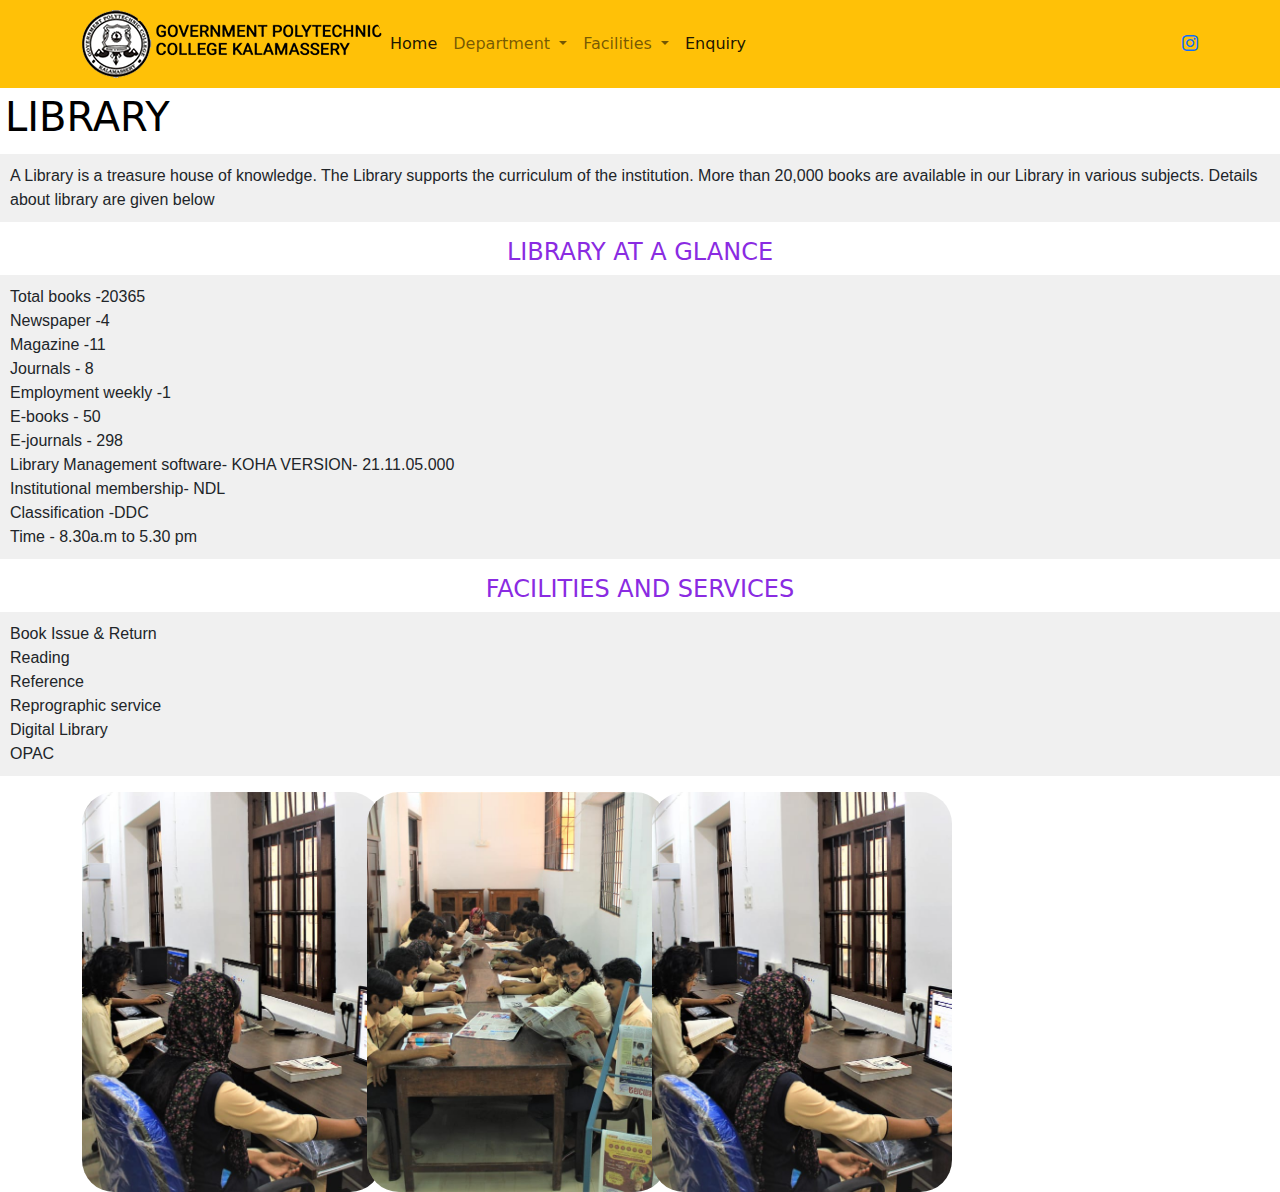
<file: library.html>
<!DOCTYPE html>
<html lang="en">
<head>
    <meta charset="UTF-8">
    <meta name="viewport" content="width=device-width, initial-scale=1.0">
    <title>GPTC KALAMASSERY</title>
    <link rel="stylesheet" href="/style.css">
    <link rel="stylesheet" href="/bootstrap-5.0.2-dist/css/bootstrap.css">
    <link rel="stylesheet" href="https://cdn.jsdelivr.net/npm/bootstrap-icons@1.10.5/font/bootstrap-icons.css">
</head>
<body>
   <!-- Navigation Bar -->
   <nav class="navbar navbar-expand-lg navbar-light bg-warning fixed-top sticky-md-top">
    <div class="container-sm">
        <img src="/images/logo-white.png" alt="">
        <!-- Toggle Button for Mobile -->
        <button class="navbar-toggler" type="button" data-bs-toggle="collapse" data-bs-target="#navbarSupportedContent" aria-controls="navbarSupportedContent" aria-expanded="false" aria-label="Toggle navigation">
            <span class="navbar-toggler-icon"></span>
        </button>
        <!-- Navigation Links -->
        <div class="collapse navbar-collapse" id="navbarSupportedContent">
            <ul class="navbar-nav me-auto mb-2 mb-lg-0 ">
                <li class="nav-item">
                    <a class="nav-link active" aria-current="page" href="index.html">Home</a>
                </li>
                <!-- Department Dropdown -->
                <li class="nav-item dropdown">
                    <a class="nav-link dropdown-toggle"  id="navbarDropdown" role="button" data-bs-toggle="dropdown" aria-expanded="false">
                        Department
                    </a>
                    <ul class="dropdown-menu" aria-labelledby="navbarDropdown">
                        <li><a class="dropdown-item" href="ct.html">Computer Engineering</a></li>
                       
                        <li><a class="dropdown-item" href="ec.html">Electronics And Communication Engineering</a></li>
                       
                       
                       
                        
                    </ul>
                </li>
                
                <li class="nav-item dropdown">
                    <a class="nav-link dropdown-toggle" href="#" id="navbarDropdown" role="button" data-bs-toggle="dropdown" aria-expanded="false">
                        Facilities
                    </a>
                    <ul class="dropdown-menu" aria-labelledby="navbarDropdown">
                        <li><a class="dropdown-item" href="hostel.html">Hostel</a></li>
                        <li><a class="dropdown-item" href="library.html">Library</a></li>
                        <li><a class="dropdown-item" href="ccf.html">Common Computing Facility</a></li>
                        <li><a class="dropdown-item" href="language.html">Language lab</a></li>
                    </ul>
                </li>
                <li class="nav-item">
                    <a class="nav-link active" aria-current="page" href="enquiry.html">Enquiry</a>
                </li>
            </ul>
        </div>
        <!-- Instagram Icon -->
        <a href="https://instagram.com/gptckalamassery?igshid=MzRlODBiNWFlZA=="><i class="bi bi-instagram"></i></a>
    </div>
</nav>
      <h1>LIBRARY</h1>
      <p>A Library is a treasure house of knowledge. The Library supports the curriculum of the institution. More than 20,000 books are available in our Library in various subjects. Details about library are given below</p>
     <h4>LIBRARY AT A GLANCE</h4>
     <p>
      Total books -20365<br>

Newspaper -4<br>

Magazine -11<br>

Journals - 8<br>

Employment weekly -1<br>

E-books - 50<br>

E-journals - 298<br>

Library Management software- KOHA VERSION- 21.11.05.000<br>

Institutional membership- NDL<br>

Classification -DDC<br>

Time - 8.30a.m to 5.30 pm<br></p>

<h4> FACILITIES AND SERVICES</h4>

<p>Book Issue &amp; Return<br>

Reading<br>

Reference<br>

Reprographic service<br>

Digital Library<br>

OPAC<br>

     </p>
     <div class="container">
      <div class="row">
        <div class="col-3">
          <img src="/images/library12.jpeg" alt="" height="400px" width="300px" style=" top: 5px;left: 0px;"> 
  
        </div>
        
      <div class="col-3">
  
    
          
          <img src="/images/library2.jpeg" alt="" height="400px" width="300px">
          
          
          
          </div>
           <div class="col-3">
            <img src="/images/library12.jpeg" alt="" height="400px" width="300px" style=" top: 5px;left: 0px;"> 
    
          </div>
      </div>
      
     </div>
    <script src="https://cdn.jsdelivr.net/npm/@popperjs/core@2.9.2/dist/umd/popper.min.js" integrity="sha384-IQsoLXl5PILFhosVNubq5LC7Qb9DXgDA9i+tQ8Zj3iwWAwPtgFTxbJ8NT4GN1R8p" crossorigin="anonymous"></script>

  <script src="/bootstrap-5.0.2-dist/js/bootstrap.js"></script>
</body>
</html>
</file>
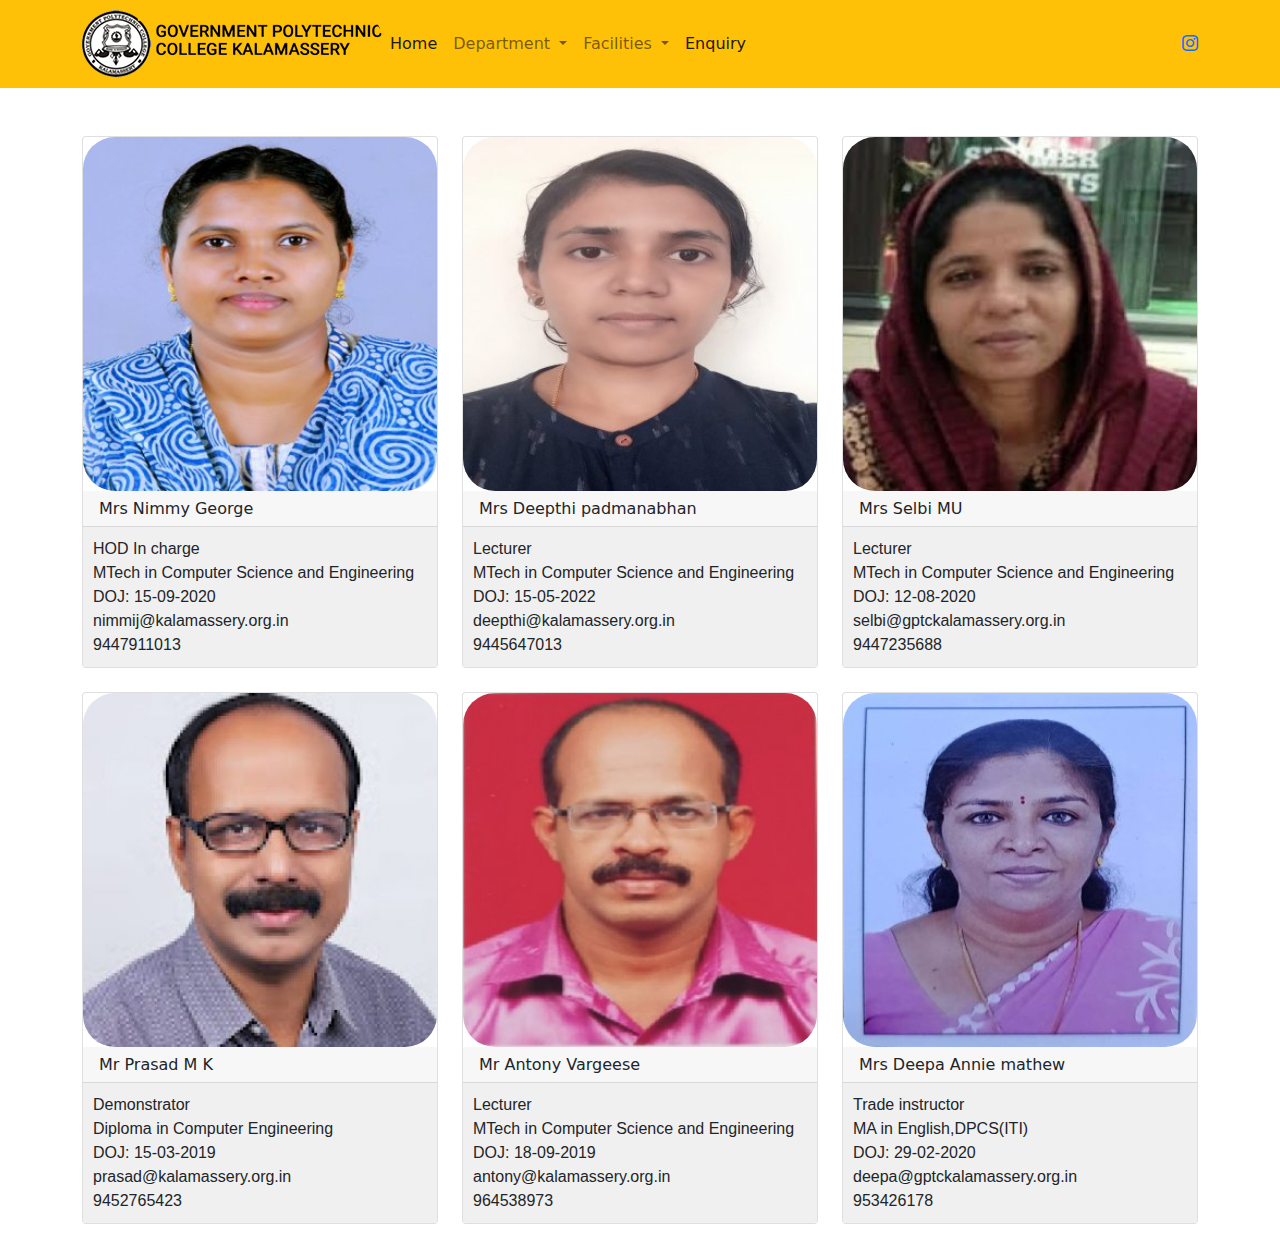
<file: staffct.html>
<!DOCTYPE html>
<html lang="en">
<head>
    <meta charset="UTF-8">
    <meta name="viewport" content="width=device-width, initial-scale=1.0">
    <title>GPTC KALAMASSERY</title>
    <link rel="stylesheet" href="/style.css">
    <link rel="stylesheet" href="/bootstrap-5.0.2-dist/css/bootstrap.css">
    <link rel="stylesheet" href="https://cdn.jsdelivr.net/npm/bootstrap-icons@1.10.5/font/bootstrap-icons.css">
</head>
<body>
  <!-- Navigation Bar -->
  <nav class="navbar navbar-expand-lg navbar-light bg-warning fixed-top sticky-md-top">
    <div class="container-sm">
        <img src="/images/logo-white.png" alt="">
        <!-- Toggle Button for Mobile -->
        <button class="navbar-toggler" type="button" data-bs-toggle="collapse" data-bs-target="#navbarSupportedContent" aria-controls="navbarSupportedContent" aria-expanded="false" aria-label="Toggle navigation">
            <span class="navbar-toggler-icon"></span>
        </button>
        <!-- Navigation Links -->
        <div class="collapse navbar-collapse" id="navbarSupportedContent">
            <ul class="navbar-nav me-auto mb-2 mb-lg-0 ">
                <li class="nav-item">
                    <a class="nav-link active" aria-current="page" href="index.html">Home</a>
                </li>
                <!-- Department Dropdown -->
                <li class="nav-item dropdown">
                    <a class="nav-link dropdown-toggle"  id="navbarDropdown" role="button" data-bs-toggle="dropdown" aria-expanded="false">
                        Department
                    </a>
                    <ul class="dropdown-menu" aria-labelledby="navbarDropdown">
                        <li><a class="dropdown-item" href="ct.html">Computer Engineering</a></li>
                       
                        <li><a class="dropdown-item" href="ec.html">Electronics And Communication Engineering</a></li>
                       
                       
                       
                        
                    </ul>
                </li>
                
                <li class="nav-item dropdown">
                    <a class="nav-link dropdown-toggle" href="#" id="navbarDropdown" role="button" data-bs-toggle="dropdown" aria-expanded="false">
                        Facilities
                    </a>
                    <ul class="dropdown-menu" aria-labelledby="navbarDropdown">
                        <li><a class="dropdown-item" href="hostel.html">Hostel</a></li>
                        <li><a class="dropdown-item" href="library.html">Library</a></li>
                        <li><a class="dropdown-item" href="ccf.html">Common Computing Facility</a></li>
                        <li><a class="dropdown-item" href="language.html">Language lab</a></li>
                    </ul>
                </li>
                <li class="nav-item">
                    <a class="nav-link active" aria-current="page" href="enquiry.html">Enquiry</a>
                </li>
            </ul>
        </div>
        <!-- Instagram Icon -->
        <a href="https://instagram.com/gptckalamassery?igshid=MzRlODBiNWFlZA=="><i class="bi bi-instagram"></i></a>
    </div>
</nav>

<div class="container mt-5">
    <div class="row">
        <div class="col-md-4 mb-4">
            <div class="card">
                <img src="/images/nimmy.jpg" alt="">
                  <h6 class="card-header"> Mrs Nimmy George</h6>
                  <p class="card-text"> HOD In charge <br>
                    MTech in Computer Science and Engineering<br>
                    DOJ: 15-09-2020<br>
                    nimmij@kalamassery.org.in<br>
                    9447911013<br>
                     </p>
                    
            </div>
        </div>
        <div class="col-md-4 mb-4">
            <div class="card">
                <img src="/images/deepthi.jpeg" alt="">
                <h6 class="card-header"> Mrs Deepthi padmanabhan</h6>
                <p class="card-text"> Lecturer <br>
                  MTech in Computer Science and Engineering<br>
                  DOJ: 15-05-2022<br>
                  deepthi@kalamassery.org.in<br>
                  9445647013<br>
                 </p>
            </div>
        </div>
        <div class="col-md-4 mb-4">
            <div class="card">
                <img src="/images/selbi.jpg" alt="">
                <h6 class="card-header"> Mrs Selbi MU</h6>
                <p class="card-text"> Lecturer<br>
                  MTech in Computer Science and Engineering<br>
                  DOJ: 12-08-2020<br>
                  selbi@gptckalamassery.org.in<br>
                  9447235688<br>  
                </p>
                  
            </div>
        </div>
    </div>
    <div class="row">
        <div class="col-md-4 mb-4">
            <div class="card">
                <img src="/images/prasad.jpg" alt="">
                                  <h6 class="card-header"> Mr Prasad M K</h6>
                                  <p class="card-text"> Demonstrator<br>
                                    Diploma in Computer Engineering<br>
                                    DOJ: 15-03-2019<br>
                                    prasad@kalamassery.org.in<br>
                                    9452765423<br>
                                  </p>
                  
            </div>
        </div>
        <div class="col-md-4 mb-4">
            <div class="card">
                <img src="/images/antony.jpg" alt="">
                          <h6 class="card-header"> Mr Antony Vargeese</h6>
                          <p class="card-text"> Lecturer <br>
                            MTech in Computer Science and Engineering<br>
                            DOJ: 18-09-2019<br>
                            antony@kalamassery.org.in<br>
                            964538973<br> 
                          </p>
            </div>
        </div>
        <div class="col-md-4 mb-4">
            <div class="card">
                <img src="/images/deepa.jpg" alt="">
                                  <h6 class="card-header"> Mrs Deepa Annie mathew</h6>
                                  <p class="card-text"> Trade instructor<br>
                                    MA in English,DPCS(ITI)<br>
                                    DOJ: 29-02-2020<br>
                                    deepa@gptckalamassery.org.in<br>
                                    953426178<br>
                                  </p>
                  
                  
            </div>
        </div>
    </div>
</div>

<script src="https://cdn.jsdelivr.net/npm/@popperjs/core@2.9.2/dist/umd/popper.min.js" integrity="sha384-IQsoLXl5PILFhosVNubq5LC7Qb9DXgDA9i+tQ8Zj3iwWAwPtgFTxbJ8NT4GN1R8p" crossorigin="anonymous"></script>
<script src="/bootstrap-5.0.2-dist/js/bootstrap.js"></script>
</body>
</html>
</file>
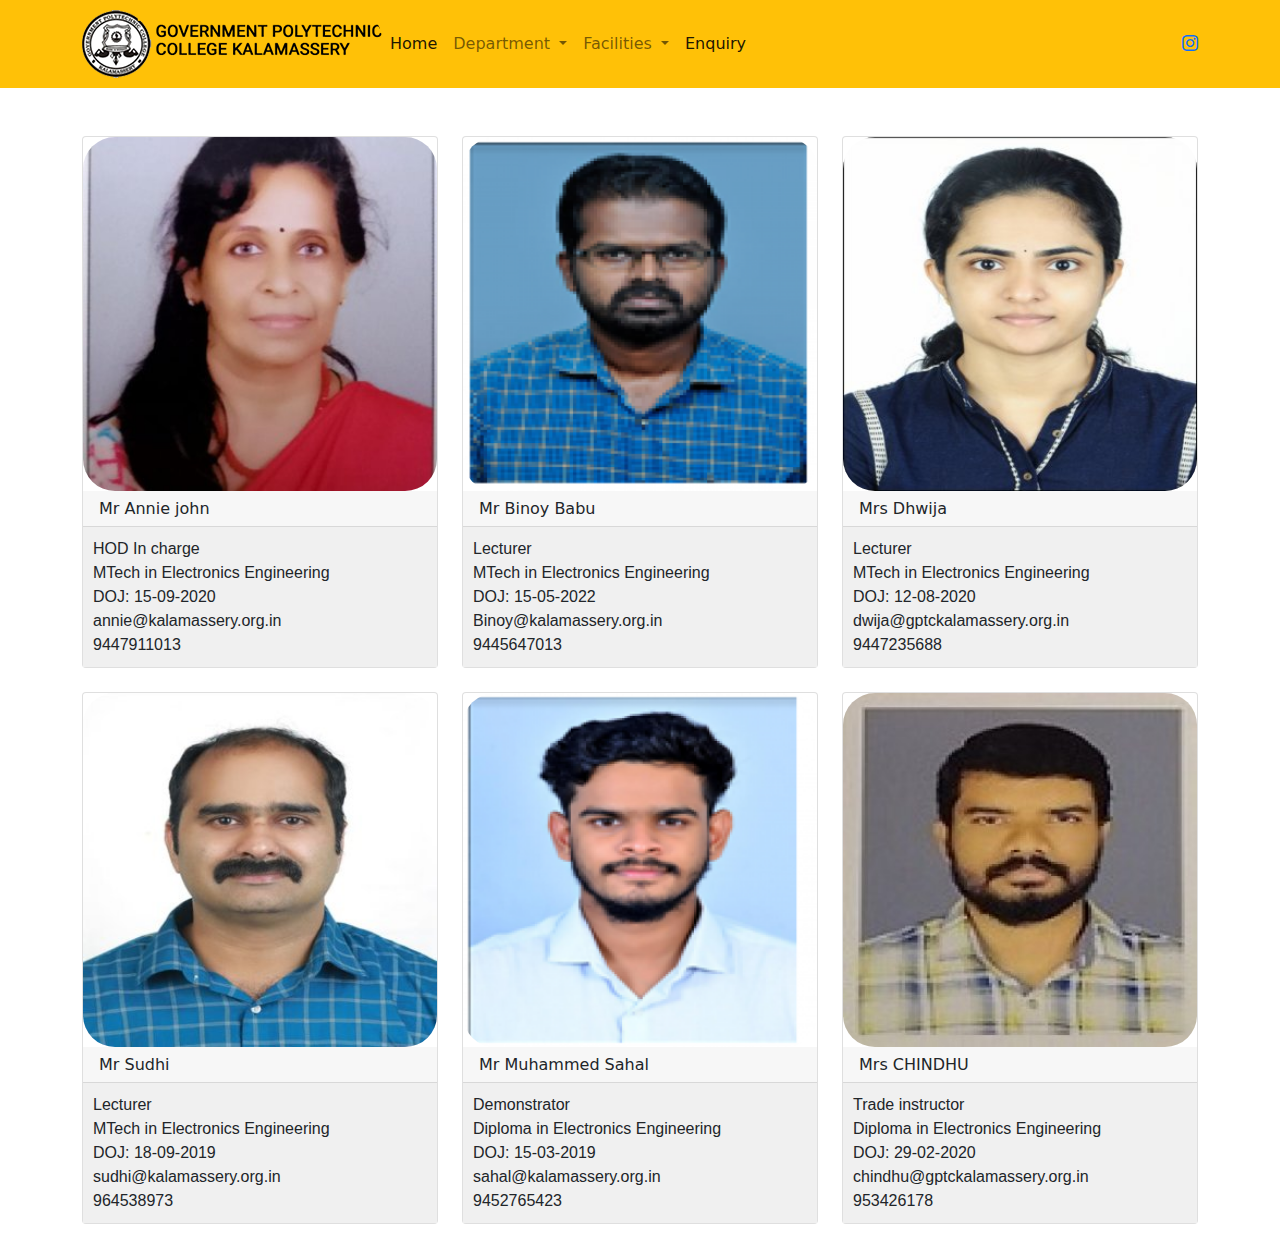
<file: staffec.html>
<!DOCTYPE html>
<html lang="en">
<head>
    <meta charset="UTF-8">
    <meta name="viewport" content="width=device-width, initial-scale=1.0">
    <title>GPTC KALAMASSERY</title>
    <link rel="stylesheet" href="/style.css">
    <link rel="stylesheet" href="/bootstrap-5.0.2-dist/css/bootstrap.css">
    <link rel="stylesheet" href="https://cdn.jsdelivr.net/npm/bootstrap-icons@1.10.5/font/bootstrap-icons.css">
</head>
<body>
  <!-- Navigation Bar -->
  <nav class="navbar navbar-expand-lg navbar-light bg-warning fixed-top sticky-md-top">
    <div class="container-sm">
        <img src="/images/logo-white.png" alt="">
        <!-- Toggle Button for Mobile -->
        <button class="navbar-toggler" type="button" data-bs-toggle="collapse" data-bs-target="#navbarSupportedContent" aria-controls="navbarSupportedContent" aria-expanded="false" aria-label="Toggle navigation">
            <span class="navbar-toggler-icon"></span>
        </button>
        <!-- Navigation Links -->
        <div class="collapse navbar-collapse" id="navbarSupportedContent">
            <ul class="navbar-nav me-auto mb-2 mb-lg-0 ">
                <li class="nav-item">
                    <a class="nav-link active" aria-current="page" href="index.html">Home</a>
                </li>
                <!-- Department Dropdown -->
                <li class="nav-item dropdown">
                    <a class="nav-link dropdown-toggle"  id="navbarDropdown" role="button" data-bs-toggle="dropdown" aria-expanded="false">
                        Department
                    </a>
                    <ul class="dropdown-menu" aria-labelledby="navbarDropdown">
                        <li><a class="dropdown-item" href="ct.html">Computer Engineering</a></li>
                       
                        <li><a class="dropdown-item" href="ec.html">Electronics And Communication Engineering</a></li>
                       
                       
                       
                        
                    </ul>
                </li>
                
                <li class="nav-item dropdown">
                    <a class="nav-link dropdown-toggle" href="#" id="navbarDropdown" role="button" data-bs-toggle="dropdown" aria-expanded="false">
                        Facilities
                    </a>
                    <ul class="dropdown-menu" aria-labelledby="navbarDropdown">
                        <li><a class="dropdown-item" href="hostel.html">Hostel</a></li>
                        <li><a class="dropdown-item" href="library.html">Library</a></li>
                        <li><a class="dropdown-item" href="ccf.html">Common Computing Facility</a></li>
                        <li><a class="dropdown-item" href="language.html">Language lab</a></li>
                    </ul>
                </li>
                <li class="nav-item">
                    <a class="nav-link active" aria-current="page" href="enquiry.html">Enquiry</a>
                </li>
            </ul>
        </div>
        <!-- Instagram Icon -->
        <a href="https://instagram.com/gptckalamassery?igshid=MzRlODBiNWFlZA=="><i class="bi bi-instagram"></i></a>
    </div>
</nav>

<div class="container mt-5">
    <div class="row">
        <div class="col-md-4 mb-4">
            <div class="card">
                <img src="/images/annie.jpg" alt="">
                  <h6 class="card-header"> Mr Annie john</h6>
                  <p class="card-text"> HOD In charge <br>
                    MTech in Electronics Engineering<br>
                    DOJ: 15-09-2020<br>
                    annie@kalamassery.org.in<br>
                    9447911013<br>
                    
            </div>
        </div>
        <div class="col-md-4 mb-4">
            <div class="card">
                <img src="/images/binoy.png" alt="">
                <h6 class="card-header"> Mr Binoy Babu</h6>
                <p class="card-text"> Lecturer <br>
                  MTech in Electronics Engineering<br>
                  DOJ: 15-05-2022<br>
                  Binoy@kalamassery.org.in<br>
                  9445647013<br>
                  
            </div>
        </div>
        <div class="col-md-4 mb-4">
            <div class="card">
                <img src="/images/dwija.jpeg" alt="">
                <h6 class="card-header"> Mrs Dhwija</h6>
                <p class="card-text"> Lecturer<br>
                  MTech in Electronics Engineering<br>
                  DOJ: 12-08-2020<br>
                  dwija@gptckalamassery.org.in<br>
                  9447235688<br>
                  
            </div>
        </div>
    </div>
    <div class="row">
        <div class="col-md-4 mb-4">
            <div class="card">
                <img src="/images/prasanth.jpg" alt="">
                <h6 class="card-header"> Mr Sudhi</h6>
                <p class="card-text"> Lecturer <br>
                  MTech in Electronics Engineering<br>
                  DOJ: 18-09-2019<br>
                  sudhi@kalamassery.org.in<br>
                  964538973<br>
                  
            </div>
        </div>
        <div class="col-md-4 mb-4">
            <div class="card">
                <img src="/images/sahal.png" alt="">
                <h6 class="card-header"> Mr Muhammed Sahal </h6>
                <p class="card-text"> Demonstrator<br>
                  Diploma in Electronics Engineering<br>
                  DOJ: 15-03-2019<br>
                  sahal@kalamassery.org.in<br>
                  9452765423<br>  
            </div>
        </div>
        <div class="col-md-4 mb-4">
            <div class="card">
                <img src="/images/chindhu.jpg" alt="">
                <h6 class="card-header"> Mrs CHINDHU </h6>
                <p class="card-text"> Trade instructor<br>
                  Diploma in Electronics Engineering<br>
                  DOJ: 29-02-2020<br>
                  chindhu@gptckalamassery.org.in<br>
                  953426178<br>
                  
                  
            </div>
        </div>
    </div>
</div>

<script src="https://cdn.jsdelivr.net/npm/@popperjs/core@2.9.2/dist/umd/popper.min.js" integrity="sha384-IQsoLXl5PILFhosVNubq5LC7Qb9DXgDA9i+tQ8Zj3iwWAwPtgFTxbJ8NT4GN1R8p" crossorigin="anonymous"></script>
<script src="/bootstrap-5.0.2-dist/js/bootstrap.js"></script>
</body>
</html>
</file>
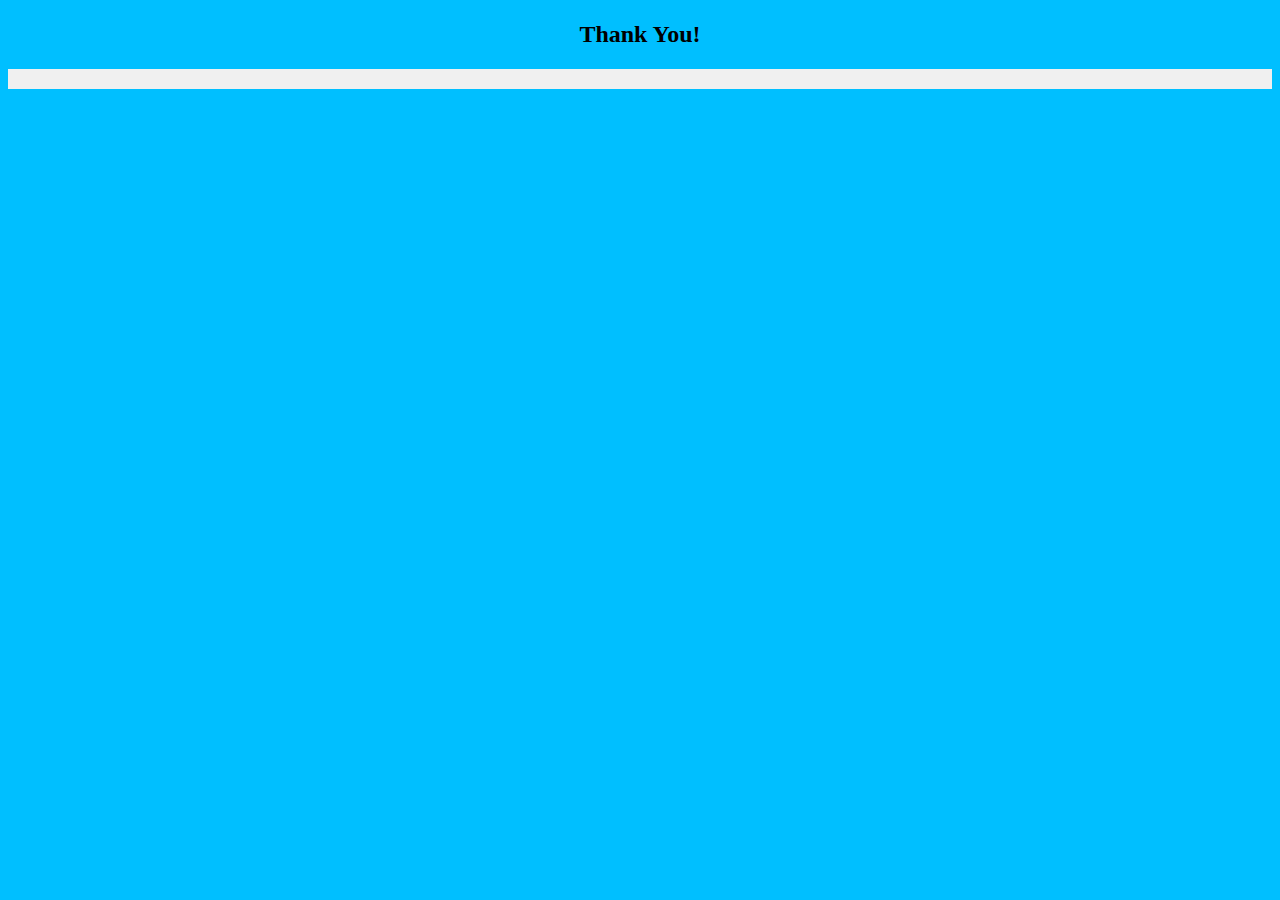
<file: validpage.html>
<!DOCTYPE html>
<html lang="en">
<head>
    <meta charset="UTF-8">
    <meta name="viewport" content="width=device-width, initial-scale=1.0">
    <title>Thank You</title>
    <link rel="stylesheet" href="style.css">
</head>
<body id="thankyou">
    <h1 id="message">Thank You!</h1>
    <p id="message"></p>
</body>
</html>
</file>
<file: style.css>
#gradient{
  background-image: linear-gradient(to right, rgba(135, 112, 112, 0), rgb(206, 173, 173));
}


p {
    font-family: Arial, sans-serif;
    font-size: 16px;
    line-height: 1.5;
    margin-bottom: 1em;
    background-color: #f0f0f0;
    padding: 10px;
  }
  h1 {
    font-size: 24px;
    font-weight: bold;
    margin-bottom: 0.5em;
    padding: 5px;
    color:black;

  }
  
  h3,h4{
    color: blueviolet;
    text-align: center;
  }
  .mission,.vission {
    color: black;
    font-size: medium;
    padding: 20px;
    word-spacing: 10px;
  }
  th,td{
    padding: 12px;
  }
  tr:nth-child(even){
    background-color: #f2f292;
  }th{
    background-color: #fcaf50;color: white;
  }
  img{
    border-radius: 2em;
    object-fit: cover;
  }
  nav{
    background-color: #fcaf50;
    display: flex;
  }
  form {
    max-width: 600px;
    height: 900px;
    margin: 0 auto;
    background-size: cover;
    background-image: url(images/gptc.jpg.jpg);
    padding: 20px;
    opacity: 0.5;
    margin-top: 30px;
    border-radius: 10px;
}
.title{
  background-color: transparent;
  color: black;
  font-size: 50px;
  font-family:poppins;
  font-weight: ;
  text-align: center;
  letter-spacing: -1px;
}
span {
  color: #0b0b0b;
  margin-left: 100px;
 margin-top: 500px;
  font-size: 25px;
  cursor: text;
  transition: 0.3s ease;
}
.input{
  width: 270px;
  margin: left 5px;
height:47px;
padding: 12px 20px 12px 20px;
border-radius: 10px;
border: 1px;
gap: 8px;
display: flex;
align-items:end;
background: linear-gradient(0deg, #0f0f0f, #2E333A),
linear-gradient(0deg, #0ED2F6, #0ED2F6);
border: 1px solid #0ED2F6;
box-shadow: 3.7338130474090576px 3.7338130474090576px 6.223021507263184px 0px #000 inset;

box-shadow: -6.223021507263184px -6.223021507263184px 6.223021507263184px 0px #000 inset;
}
.input2{
  width: 350px;
height:47px;
padding: 12px 20px 12px 20px;
border-radius: 10px;
border: 1px;
gap: 8px;
margin-top: 30px;
display: flex;
align-items:end;
color: #ece0e0;
font-size: 30px;
font-family: poppins;
background: linear-gradient(0deg, #2E333A, #2E333A),
linear-gradient(0deg, #0ED2F6, #0ED2F6);
border: 1px solid #0ED2F6;
box-shadow: 3.7338130474090576px 3.7338130474090576px 6.223021507263184px 0px #000 inset;

box-shadow: -6.223021507263184px -6.223021507263184px 6.223021507263184px 0px #000 inset;
}
textarea{
  width: 550px;
height: 300px;
padding: 12px 20px 12px 20px;
border-radius: 10px;
border: 1px;
gap: 8px;
margin-top: 30px;

display: flex;
align-items:end;
background: linear-gradient(0deg, #2E333A, #2E333A),
linear-gradient(0deg, #0ED2F6, #0ED2F6);
border: 1px solid #0ED2F6;
box-shadow: 3.7338130474090576px 3.7338130474090576px 6.223021507263184px 0px #000 inset;

box-shadow: -6.223021507263184px -6.223021507263184px 6.223021507263184px 0px #000 inset;
}
#input3{
  padding: 12px 20px 12px 20px;
  border-radius: 10px;
  border: 1px;
  gap: 8px;
  margin-top: 30px;
  display: flex;
  align-items:end;
  color: #ece0e0;
  font-size: 30px;
  font-family: poppins;
  background: linear-gradient(0deg, #2E333A, #2E333A),
  linear-gradient(0deg, #0ED2F6, #0ED2F6);
  border: 1px solid #0ED2F6;
  box-shadow: 3.7338130474090576px 3.7338130474090576px 6.223021507263184px 0px #000 inset;
  
  box-shadow: -6.223021507263184px -6.223021507263184px 6.223021507263184px 0px #000 inset;
  
}
.submit{
  width: 400px;
  border: none;
  outline: none;
  margin-left: 60px;
  padding: 10px;
  border-radius: 10px;
  color: #fff;
  font-size: 16px;
  transform: .3s ease;
  background-color: #00bfff;
}
.submit:hover{
  background-color: #00bfff96;
}
#text1{
  font-size:20px;
  color: #000;
}
 #staff{
  display: inline-block;
  padding: 10px 20px;
  background-color: #007bff; /* Button background color */
  color: #fff; /* Text color */
  border: none;
  border-radius: 50px; /* Border radius to make it rounded */
  outline: none;
  font-size: 18px;
  text-transform: uppercase;
  cursor: pointer;
  transition: background-color 0.3s ease;
margin-left:45%;
}

 #staff:hover{
  background-color: #141415; /* Hover background color */
}
#thankyou{
background-color: #00bfff;
  text-align: center;
  justify-content: center;

}
</file>
